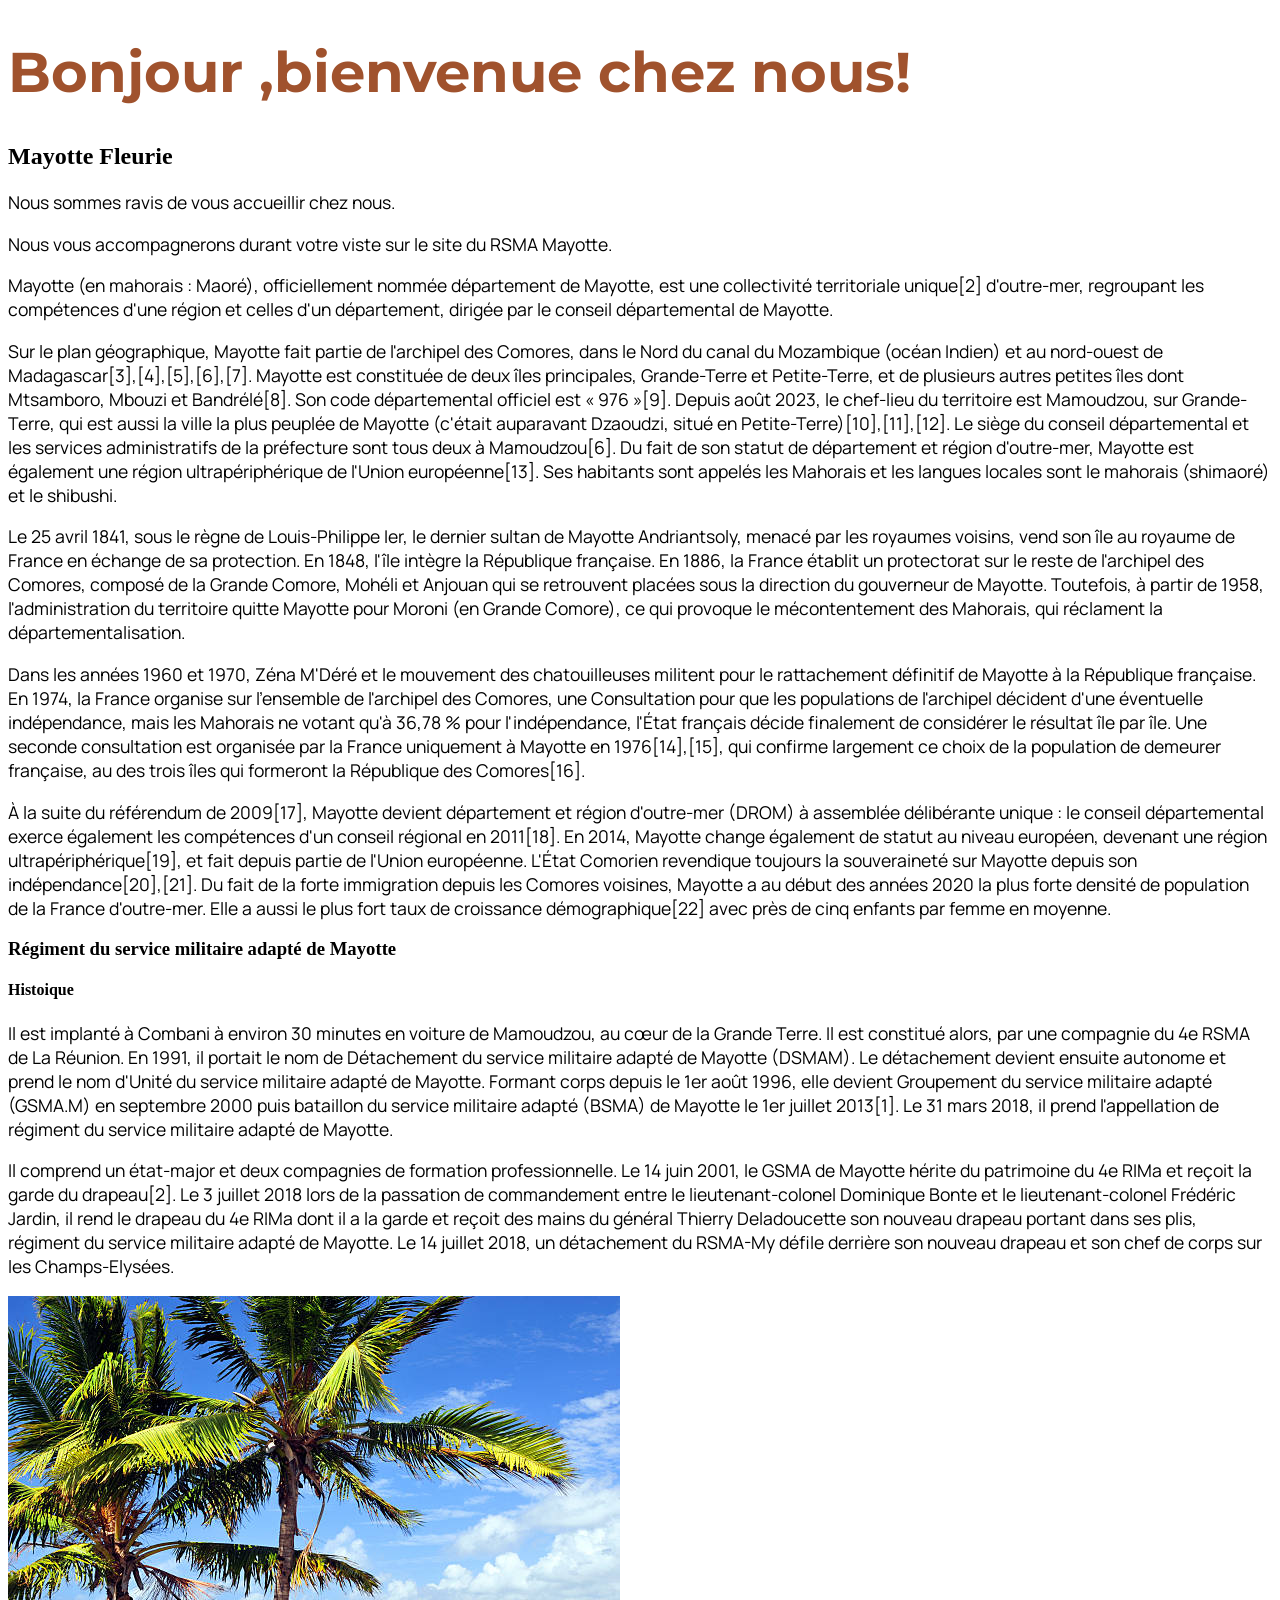
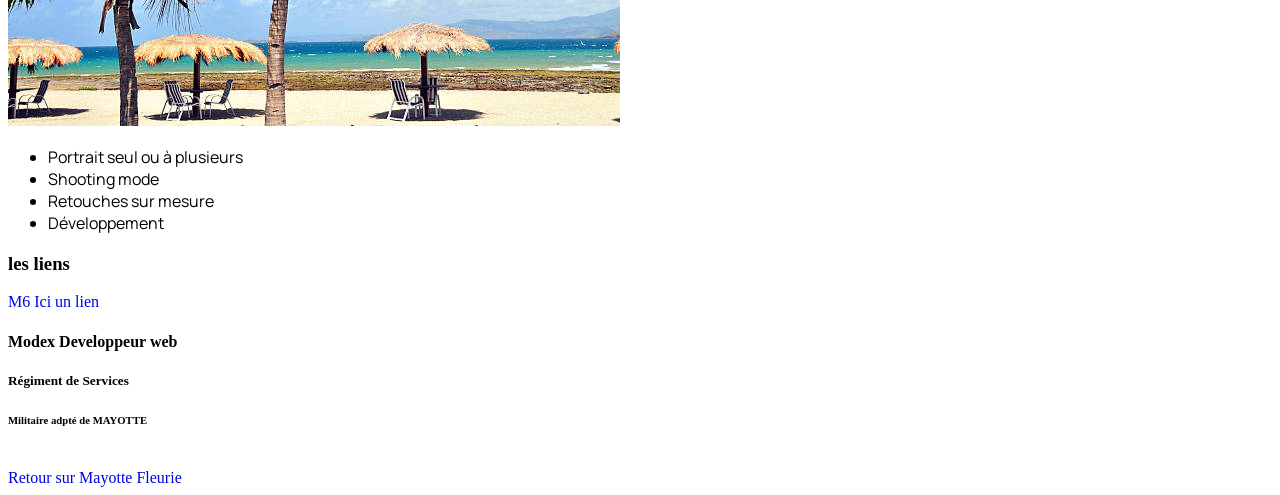
<file: a-propos.html>
<!doctype html>

<html>

<head>

    <meta charset="utf-8">
    <title> "RSMA Mayotte" </title>
    <link href="a-propos.css" rel="stylesheet">

    <link rel="preconnect" href="https://fonts.googleapis.com">
<link rel="preconnect" href="https://fonts.gstatic.com" crossorigin>
<link href="https://fonts.googleapis.com/css2?family=Manrope&display=swap"
rel="stylesheet">

<link rel="preconnect" href="https://fonts.googleapis.com">
<link rel="preconnect" href="https://fonts.gstatic.com" crossorigin>
<link href="https://fonts.googleapis.com/css2?family=Montserrat&display=swap"
rel="stylesheet">

</head>



<body>


        <!--Mon titre de niveau 1 -->
        <h1> Bonjour ,bienvenue chez nous! </h1>

                    
        <!--Mon titre de niveau 2 -->
        <!--Mon titre comporte un identifiant grâce a l'attribut id -->            
        <h2 id="mayotteFleurie"> Mayotte Fleurie </h2>
        

        <p>
            Nous sommes ravis de vous accueillir chez nous.
        </p>

        
        <p>
            Nous vous accompagnerons durant votre viste sur le site du RSMA Mayotte.
        </p>

        <!--Auto-biographie de Mayotte-->
        
        <link href="https://fonts.googleapis.com/css2?family=Oswald|Roboto|Sofia|Trirongy&display=swap"rel="styleshee">

        <p class="paragraphe">
            Mayotte (en mahorais : Maoré), officiellement nommée département de Mayotte, est une collectivité territoriale unique[2] d'outre-mer, regroupant les compétences d'une région et celles d'un département, dirigée par le conseil départemental de Mayotte.
        </p>

        
        <p class="paragraphe">
            Sur le plan géographique, Mayotte fait partie de l'archipel des Comores, dans le Nord du canal du Mozambique (océan Indien) et au nord-ouest de Madagascar[3],[4],[5],[6],[7]. Mayotte est constituée de deux îles principales, Grande-Terre et Petite-Terre, et de plusieurs autres petites îles dont Mtsamboro, Mbouzi et Bandrélé[8]. Son code départemental officiel est « 976 »[9]. Depuis août 2023, le chef-lieu du territoire est Mamoudzou, sur Grande-Terre, qui est aussi la ville la plus peuplée de Mayotte (c'était auparavant Dzaoudzi, situé en Petite-Terre)[10],[11],[12]. Le siège du conseil départemental et les services administratifs de la préfecture sont tous deux à Mamoudzou[6]. Du fait de son statut de département et région d'outre-mer, Mayotte est également une région ultrapériphérique de l'Union européenne[13]. Ses habitants sont appelés les Mahorais et les langues locales sont le mahorais (shimaoré) et le shibushi.
        </p>

        
        <p>
            Le 25 avril 1841, sous le règne de Louis-Philippe Ier, le dernier sultan de Mayotte Andriantsoly, menacé par les royaumes voisins, vend son île au royaume de France en échange de sa protection. En 1848, l'île intègre la République française. En 1886, la France établit un protectorat sur le reste de l'archipel des Comores, composé de la Grande Comore, Mohéli et Anjouan qui se retrouvent placées sous la direction du gouverneur de Mayotte. Toutefois, à partir de 1958, l'administration du territoire quitte Mayotte pour Moroni (en Grande Comore), ce qui provoque le mécontentement des Mahorais, qui réclament la départementalisation.
        </p>    
        
        
        <p>
            Dans les années 1960 et 1970, Zéna M'Déré et le mouvement des chatouilleuses militent pour le rattachement définitif de Mayotte à la République française. En 1974, la France organise sur l'ensemble de l'archipel des Comores, une Consultation pour que les populations de l'archipel décident d'une éventuelle indépendance, mais les Mahorais ne votant qu'à 36,78 % pour l'indépendance, l'État français décide finalement de considérer le résultat île par île. Une seconde consultation est organisée par la France uniquement à Mayotte en 1976[14],[15], qui confirme largement ce choix de la population de demeurer française, au 
            des trois îles qui formeront la République des Comores[16].
        </p>   
            
        
        <p>    
            À la suite du référendum de 2009[17], Mayotte devient département et région d'outre-mer (DROM) à assemblée délibérante unique : le conseil départemental exerce également les compétences d'un conseil régional en 2011[18]. En 2014, Mayotte change également de statut au niveau européen, devenant une région ultrapériphérique[19], et fait depuis partie de l'Union européenne. L'État Comorien revendique toujours la souveraineté sur Mayotte depuis son indépendance[20],[21].
            Du fait de la forte immigration depuis les Comores voisines, Mayotte a au début des années 2020 la plus forte densité de population de la France d'outre-mer. Elle a aussi le plus fort taux de croissance démographique[22] avec près de cinq enfants par femme en moyenne. 
        </p>



        <!--2émes paragraphe sur le RSMA-My-->
        <h3>Régiment du service militaire adapté de Mayotte</h3>


        <h4> Histoique </h4>

        <p>
            Il est implanté à Combani à environ 30 minutes en voiture de Mamoudzou, au cœur de la Grande Terre. Il est constitué alors, par une compagnie du 4e RSMA de La Réunion. En 1991, il portait le nom de Détachement du service militaire adapté de Mayotte (DSMAM). Le détachement devient ensuite autonome et prend le nom d'Unité du service militaire adapté de Mayotte. Formant corps depuis le 1er août 1996, elle devient Groupement du service militaire adapté (GSMA.M) en septembre 2000 puis bataillon du service militaire adapté (BSMA) de Mayotte le 1er juillet 2013[1]. Le 31 mars 2018, il prend l'appellation de régiment du service militaire 
            adapté de Mayotte.
        </p>



        <p>
            Il comprend un état-major et deux compagnies de formation professionnelle. Le 14 juin 2001, le GSMA de Mayotte hérite du patrimoine du 4e RIMa et reçoit la garde du drapeau[2]. Le 3 juillet 2018 lors de la passation de commandement entre le lieutenant-colonel Dominique Bonte et le lieutenant-colonel Frédéric Jardin, il rend le drapeau du 4e RIMa dont il a la garde et reçoit des mains du général Thierry Deladoucette son nouveau drapeau portant dans ses plis, régiment du service militaire adapté de Mayotte. Le 14 juillet 2018, un détachement du RSMA-My défile derrière son nouveau drapeau et son chef de corps sur les Champs-Elysées.
        </p>
 
        <img src="istockphoto-461261793-612x612.jpg"/>

<ul>
        <li>Portrait seul ou à plusieurs</li>
        <li>Shooting mode</li>
        <li>Retouches sur mesure</li>
        <li>Développement</li>
</ul>

        <!--Mon titre de niveau 3 -->
        <h3> les liens </h3>

<a href="https://www.m6.fr/"target="_blank">M6</a>

<a href="a-propos.html"target="_blank">Ici un lien</a>

        <!--mon titre niveau 4 -->
        <h4> Modex Developpeur web </h4>

        <!--Mon titre niveau 5 -->
        <h5> Régiment de Services </h5>
        
        <!--Mon titre niveau 6 -->
        <h6> Militaire adpté de MAYOTTE </h6>



<br>
<a href="#mayotteFleurie"> Retour sur Mayotte Fleurie</a>
 
</body>

</html>
</file>
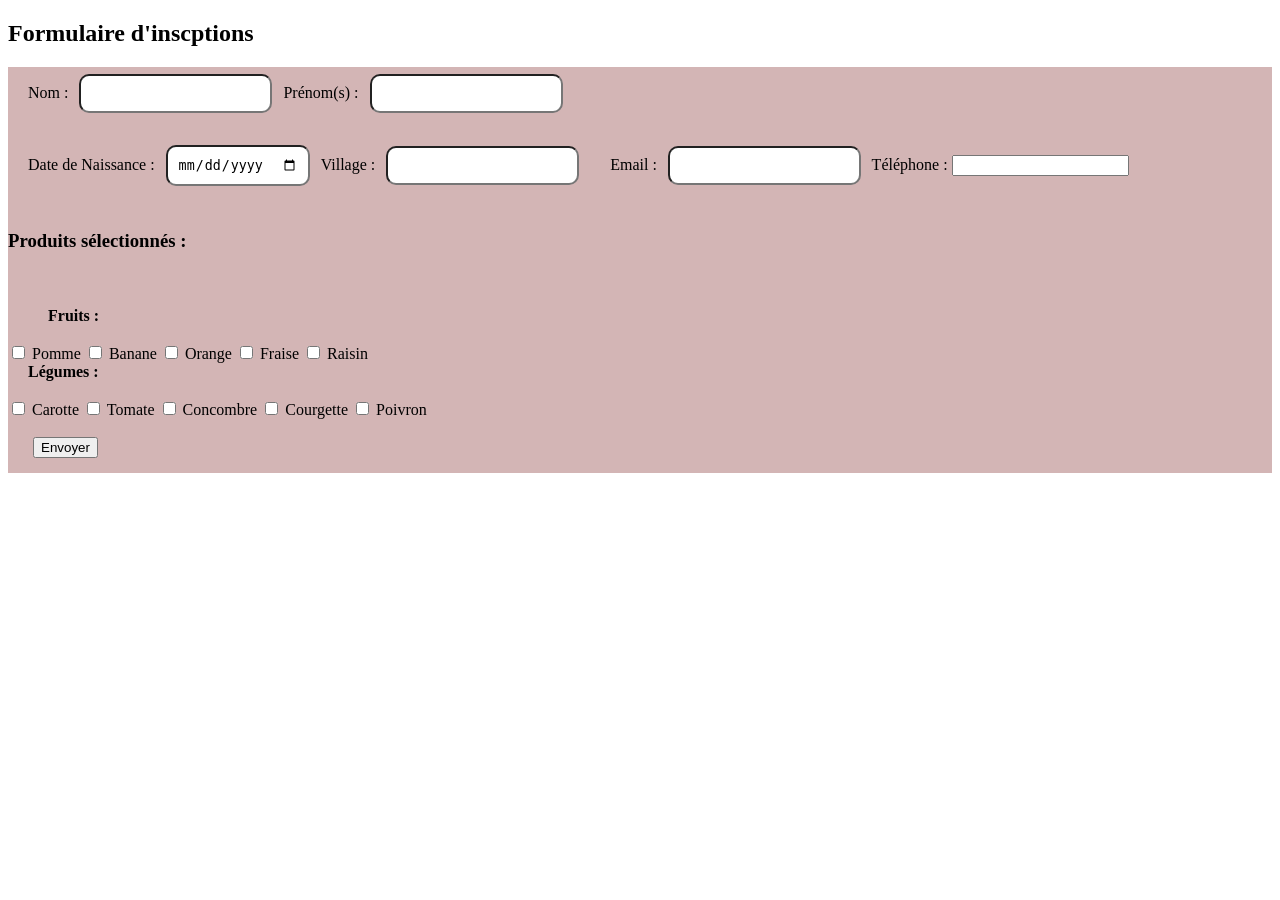
<file: formulaire.html>
<!--Je crée un formulaire d'inscrption-->
<!DOCTYPE html>
<html>

<!--l'entête-->
<head>

  <!--l'encodage-->  
  <meta charset="UTF-8">

  <!--Titre de la page web-->
  <title>Formulaire d'inscriptions </title>
  <link href="formulaire.css" rel="stylesheet">

</head>


<!--le corp-->
<body>

      <!--titre de mon formulaire-->
      <h2> Formulaire d'inscptions </h2>


    <!--la balise qui encadre tous les champs du formulaire 
    (inputs, boutons…).-->
    <form>

    <div >
        <!--nom des cases-->
        <label for="nom">Nom :</label>
        <!--insertions de text-->
        <input type="text" name="nom" id="nom" >

        <!--nom des cases-->
        <label for="prénom">Prénom(s) :</label>

        <!--insertions de text-->
        <input type="text" name=prénom id="prénom" > 
      
    </div>

    <br><br>



  <div >
      <!--nom des cases-->
      <label for="dateNaissance"> Date de Naissance :</label>

      <!--insertions de text-->
      <input type="date" name="dateNaissance" id="dateNaissance">


      <!--nom des cases-->
      <label for="village"> Village :</label>

      <!--insertions de text-->
      <input type="text" name=village id="village">
  </div> 


  <div>


      <!--Saisis d'email-->
      <label for="email"> Email : </label>
      <input type="email" name="email" id="email">

      <!--Saisis de téléphone-->
      <label for="telephone"> Téléphone : </label>
      <input type="tel" name="telephone" id="telephone">
      
  </div>

  <br><br>
  

<h3>Produits sélectionnés :</h3>
<ul id="liste-produits"></ul>

  </div>
  <br><br>
    
  <div>
    <!-- Groupe des fruits -->
<div>
    <label><strong>Fruits :</strong></label><br><br>

    <!-- Chaque ligne correspond à un fruit -->
    <input type="checkbox" name="pomme" id="pomme">
    <label for="pomme"> Pomme </label>

    <input type="checkbox" name="banane" id="banane">
    <label for="banane"> Banane </label>

    <input type="checkbox" name="orange" id="orange">
    <label for="orange"> Orange </label>

    <input type="checkbox" name="fraise" id="fraise">
    <label for="fraise"> Fraise </label>

    <input type="checkbox" name="raisin" id="raisin">
    <label for="raisin"> Raisin </label>
</div>

<br>

<!-- Groupe des légumes -->
<div>
    <label><strong>Légumes :</strong></label><br><br>

    <!-- Chaque ligne correspond à un légume -->
    <input type="checkbox" name="carotte" id="carotte">
    <label for="carotte"> Carotte </label>

    <input type="checkbox" name="tomate" id="tomate">
    <label for="tomate"> Tomate </label>

    <input type="checkbox" name="concombre" id="concombre">
    <label for="concombre"> Concombre </label>

    <input type="checkbox" name="courgette" id="courgette">
    <label for="courgette"> Courgette </label>

    <input type="checkbox" name="poivron" id="poivron">
    <label for="poivron"> Poivron </label>
</div>

  </div>
  <br><br>
    

    <div>
      <!--bouton envoyer-->
      <button type="submit">Envoyer</button>
    </div>

    <!--Fin de formulaire-->  
    </form>


 
</body>
</html>
</file>
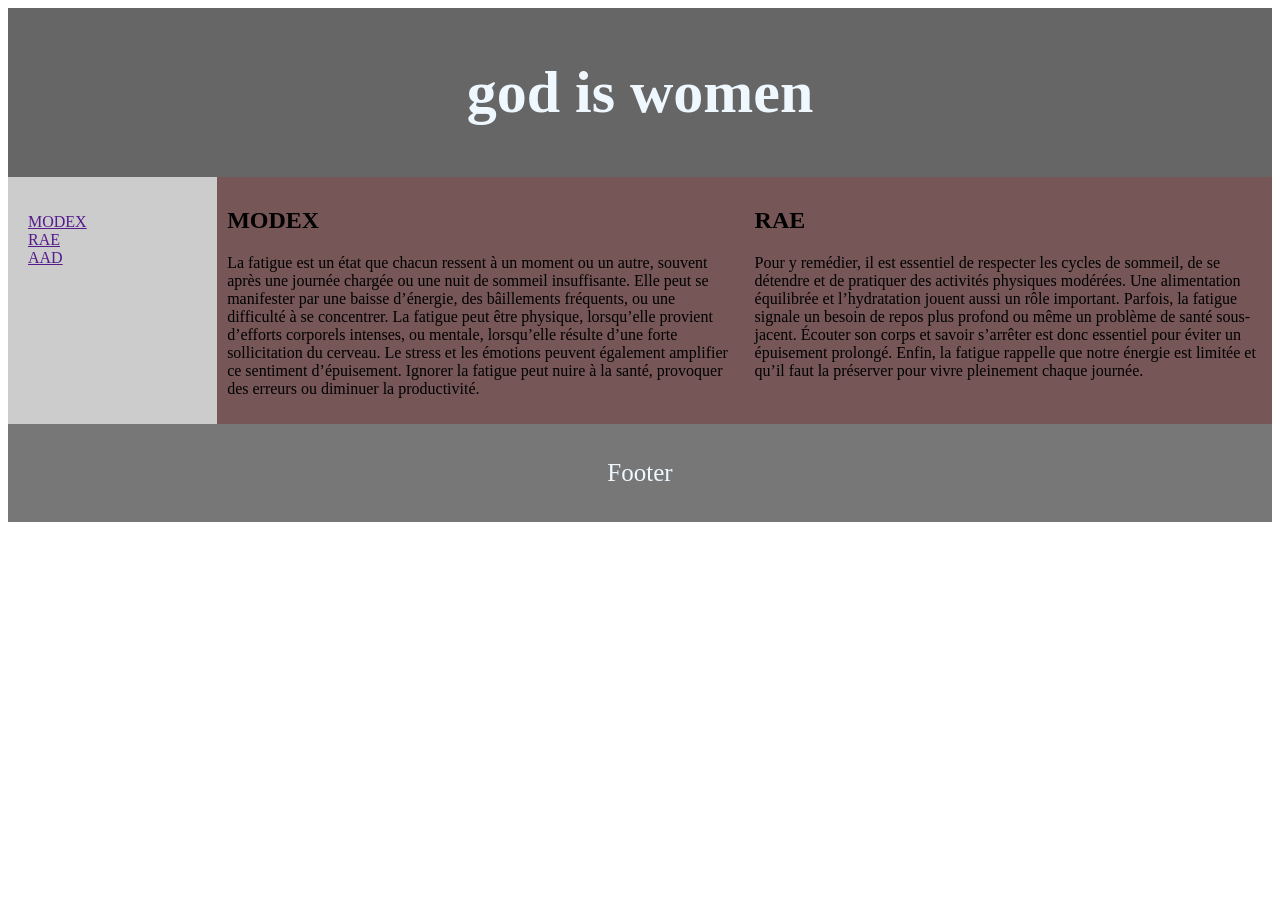
<file: layout.html>
<!DOCTYPE html>
<html lang="en">
<head>
    <meta charset="UTF-8">

    <!--Responsive=capable de s'adapter àla taille, a la largeur de l'écrans.-->
    <meta name="viewport" content="width=device-width, initial-scale=1.0">
    <title>Document</title>
    <link href="layout.css" rel="stylesheet">


</head>
<body>
    <!--l'entête da la page-->
    <header>
        <h1>god is women</h1>
    </header>

    <!--Ma section-->
    <section>
        <!--Barre de navigation-->
        <nav>
            <ul><!--liste désordonnée-->
                <li><a href="">MODEX</a></li><!--Lien hypertexte-->
                <li><a href="">RAE</a></li>
                <li><a href="">AAD</a></li>
            </ul>
        </nav>
        <!--je présente l'article de section-->
        <article>
            <h2> MODEX</h2>
            <p> La fatigue est un état que chacun ressent à un moment ou un autre, souvent après une journée chargée ou une nuit de sommeil insuffisante. Elle peut se manifester par une baisse d’énergie, des bâillements fréquents, ou une difficulté à se concentrer. La fatigue peut être physique, lorsqu’elle provient d’efforts corporels intenses, ou mentale, lorsqu’elle résulte d’une forte sollicitation du cerveau. Le stress et les émotions peuvent également amplifier ce sentiment d’épuisement. Ignorer la fatigue peut nuire à la santé, provoquer des erreurs ou diminuer la productivité. </p>
        </article>

        <article>
            <h2> RAE </h2>
            Pour y remédier, il est essentiel de respecter les cycles de sommeil, de se détendre et de pratiquer des activités physiques modérées. Une alimentation équilibrée et l’hydratation jouent aussi un rôle important. Parfois, la fatigue signale un besoin de repos plus profond ou même un problème de santé sous-jacent. Écouter son corps et savoir s’arrêter est donc essentiel pour éviter un épuisement prolongé. Enfin, la fatigue rappelle que notre énergie est limitée et qu’il faut la préserver pour vivre pleinement chaque journée.
        </article>
    </section>
    <!--pied ma page-->
    <footer>
        <p>Footer</p>
    </footer>
</body>
</html>
</file>
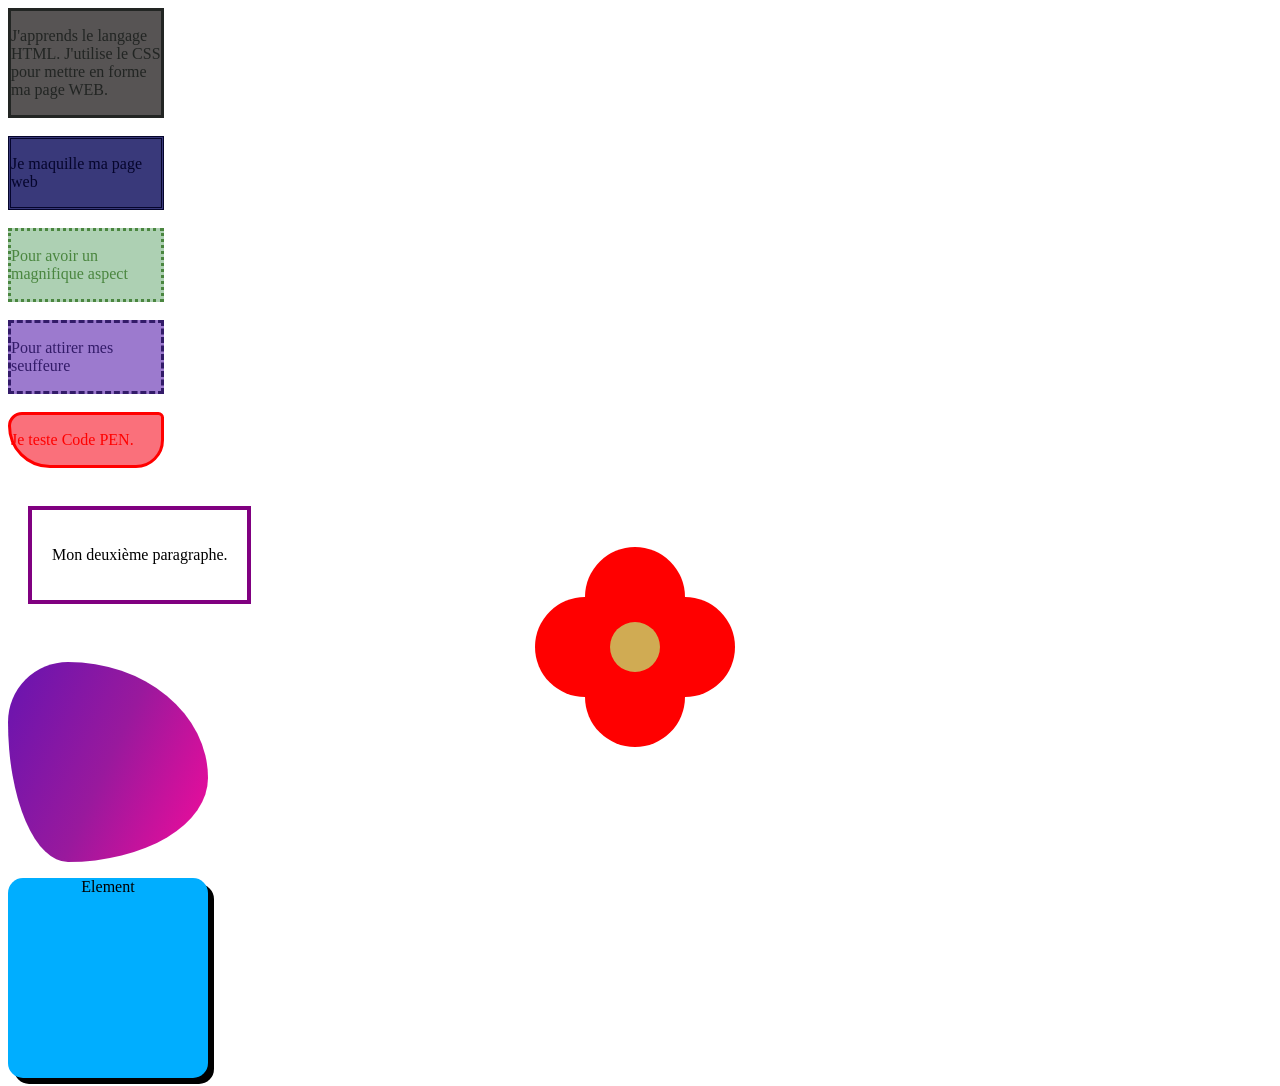
<file: service.html>
<!DOCTYPE html>
<!--lang est un attribut qui vas désigner la langue-->
<html lang="fr">

<!--l'entête de la page -->
<head> 

<!--charset est un attribut qui permet d'ajouter des accents, appostrophes...-->    
    <meta charset="utf-8">

    <title> Service.HTML </title>

    <!--J'importe mon fichier service.css-->
    <link href="service.css" rel="stylesheet">
    <!--L'attribut rel indique le type de lien et href précise la source du fichier a impoter -->



</head>
<body>


    <!--elle permet de créer une sections --> <!--peut mettre un id  exempl: "div1"-->

    <div id="divsolid">    
        <p> J'apprends le langage HTML. J'utilise le CSS pour mettre en forme ma page WEB.</p>
    </div id="divsolid">  
    <br>
    <div id="divdouble">
        <p> Je maquille ma page web</p>
    </div id="divdouble">
    <br>
    <div id="divdotted">
        <p> Pour avoir un magnifique aspect </p>
    </div id="divdotted">
    <br>
    <div id="divdashed">
        <p>Pour attirer mes seuffeure </p>
    </div id="divdashed">
        
<br>

    <div id="div1">
      <p> Je teste Code PEN. </p>
    </div>
    
    <br>
    
    <div id="div2">
         <p>Mon deuxième paragraphe.</p> 
    </div>
    

    <br>


<div class="flower">
  <div class="petal p1"></div>
  <div class="petal p2"></div>
  <div class="petal p3"></div>
  <div class="petal p4"></div>
  <div class="center"></div>
</div>   
<div class="cercle"></div>

 <div id="emeraude"></div id="emeraude">


<div id="cartons">
    <p>  Element </p>
</div>

</body>


</html>
</file>
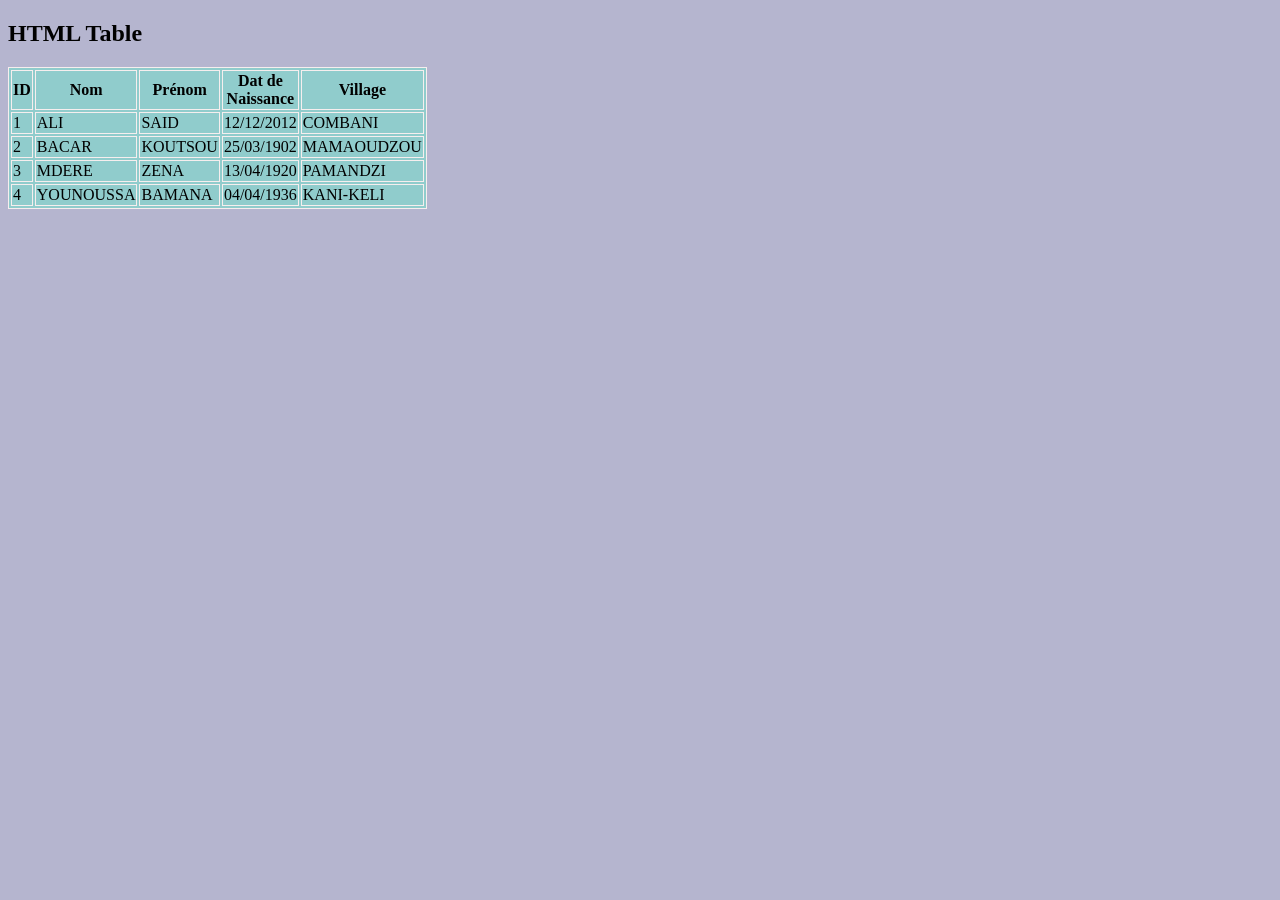
<file: tableau.html>
<!DOCTYPE html>
<html>

<head>
        <meta charset="UTF-8">
        <title>Tableau </title>
        <link href="tableau.css" rel="stylesheet">

</head>

<body>

<h2>HTML Table</h2>

<table style="width:25%">

<div >


  <tr>
    <th>ID</th> <!--Table Header
Représente une cellule d’en-tête.
Sert à donner un titre à une colonne ou une ligne.
Le texte est gras et centré par défaut.-->
    <th>Nom</th>
    <th>Prénom</th>
    <th>Dat de Naissance</th>
    <th>Village</th>
  </tr>


  <tr>
    <td>1</td><!--Balise Table Dat représente une cellule normale dans un tableau-->
    <td>ALI</td>
    <td>SAID</td>
    <td>12/12/2012</td>
    <td>COMBANI</td>
  </tr>


  <tr>
    <td>2</td>
    <td>BACAR</td>
    <td>KOUTSOU</td>
    <td>25/03/1902</td>
    <td>MAMAOUDZOU</td>
  </tr>


  <tr>
    <td>3</td>
    <td>MDERE</td>
    <td>ZENA</td>
    <td>13/04/1920</td>
    <td>PAMANDZI</td>
  </tr>


  <tr>
    <td>4</td>
    <td>YOUNOUSSA</td>
    <td>BAMANA</td>
    <td>04/04/1936</td>
    <td>KANI-KELI</td>
  </tr>

</div>
  
</table>

</body>

</html>
</file>
<file: a-propos.css>
h1{
    font-size: 3.5em;
    color: #a0522d;
    font-family: "Montserrat", sans-serif;
}
p{
    font-size: 1.1em;
    font-family:"Manrope",sans-serif ;
}

ul{
    font-size: 1em;
    font-family: "Manrope",sans-serif ;
}

a{
    font-size: 
    font-size:"Manrope",sans-serif;
    text-decoration: none;
}
</file>
<file: formulaire.css>
div{ /*vas selectionner la balise div(toutes)côter html*/
    display: inline; /*pour alligné tout les div */
    margin-left: 20px;/*vas les décaler vers la gauche*/
   
}
form{/*vas selectionner la balise form (toutes) côter htlm*/
    background-color: rgb(211, 181, 181); /*colorie l'arrière plan du formulaire*/
}

input[type=text] , [type=date],[type=email],[type=radio]{/*vas me selectionner tout les balise input de type text
    ,date,email et radio*/

    padding: 10px;/*ajouter un espace a l'interieur de la balised'input*/
    margin: 7px;/*vas décaler*/
    border-radius: 10px;/*vas nous permettre d'arrondir les angles*/
    

}
 input[type=date]{/*vas me selectionner tout les balise input de type text*/
    padding: 10px ;/*ajouter un espace a l'interieur de la balised'input*/
    margin: 7px;/*vas décaler*/
    border-radius: 10px; /*vas nous permettre d'arrondir les angles*/
 }

  
 input[type=email]{/*vas me selectionner tout les balise input de type email*/
    padding: 10px ;/*ajouter un espace a l'interieur de la balised'input*/
    margin: 7px;/*vas décaler*/
    border-radius: 10px;/*vas nous permettre d'arrondir les angles*/
    
 }

 button[type=submit]{/*vas me selectionner tout les balise button de type submit*/
    margin-bottom: 15px; /*vas décaler le bouton*/
    margin-left: 5px;/*vas les décaler vers la gauche*/

 }
</file>
<file: layout.css>
/*l'étoile prend tout*/
*{
    box-sizing: border-box;/*tout mettre dans une boîte*/
}
/*Mise en forme de l'entête*/
header{
    background-color:  #666; /*couleur de l'arrière plan*/
    padding: 10px; /*ecartement de (background-color) l'arrière plan*/
    text-align: center;/*le texte est alligné au centre*/
    color: aliceblue; /*couleur du texte*/
    font-size: 30px; /*la taille de la police */
}
 /*Mise en forme de la section*/

section{
    /*Optimise l'affichage sur different taille d'écrant*/
    display: -webkit-flex;
    display: flex;
} 

/*mise en forme de la balise nav*/
nav{
    -webkit-box-flex: 1;
    -ms-flex:1 ;
    flex: 1;
    background:#ccc;
    padding: 20px; 
}

/*Mise en forme de la liste UL de la balise <nav>*/
nav ul {
list-style-type: none; /*Je retire le bouton de la liste*/
padding: 0;
}

/*Mise en forme de l'article */
article{
    -webkit-box-flex: 3;
    -ms-flex: 3;
    flex: 3;
    background-color: rgb(118, 86, 86);
    padding: 10px;
}

footer{
    text-align: center;
    background-color: #777;
    color: aliceblue;
    padding: 10px;
    font-size: 25px;/*la taille de la police */
}
</file>
<file: service.css>
/*la partie gauche est la propriéter*/

/*SELECTEUR*/ 
/*côter droit et la valeur */
/*l'ensemble l'instruction */

div{
  width: 150px;

}    
/*ici j'ai une insertions de bordure solid */ 

#divsolid{
    border:solid;
    color: rgb(34, 37, 35);
    background-color:rgb(87, 84, 84);

}
 
/*ici j'ai une insertions de bordure double*/
#divdouble{
    border: double;
    color: rgb(5, 5, 44);
    background-color:rgb(57, 57, 122);
}

/* ici j'ai une insertions de bordure a pointié*/
#divdotted{
    border: dotted;
    color: rgb(74, 134, 63);
    background-color:rgb(173, 208, 179);
}

/*ici j'ai un insertions de bordure a petit tiret*/
#divdashed{
    border: dashed;
    color: rgb(51, 27, 105);
    background-color:rgb(156, 122, 206);
}



#div1{
  border:solid;
  border-radius:25px 10px 50px 75px;
  color : red;
  background-color: rgb(250, 112, 123);
  height: 23;
}

#div2{
  border:4px solid purple;
  padding:20px;
  width:fit-content;
  margin:20px
}


.flower {
  width: 10px;
  height: 10px;
  position: relative;
  margin: 5px auto;
}

.petal {
  width: 100px;
  height: 100px;
  background:red;
  border-radius: 50px;
  position: absolute;
  top: 00%;
  left: 00%;
  transform-origin: center bottom;
}


/* Pétales */
.p1 {
  transform: translate(-50%, -100%);
}

.p2 {
  transform: translate(0%, -50%); rotate(90deg);
}

.p3 {
  transform: translate(-50%, 0%); rotate(180deg);
}

.p4 {
  transform: translate(-100%, -50%); rotate(-90deg);
}

/* Centre */
.center {
  width: 50px;
  height: 50px;
  background: #d0ab53;
  border-radius: 50%;
  position: absolute;
  top: 00%;
  left: 00%;
  transform: translate(-50%, -50%);
}

#cartons{
        width: 200px;
        height: 200px;
        background: rgb(0, 174, 255);
        border-radius:15px ;
        box-shadow: 6px 6px 0px rgba(0,0,0);
        text-align: center;

    } 

#emeraude{ 
  
  width: 200px;
  height: 200px;
  background:purple;
  border-radius:30% 70% 70% 30% / 30% 58% 42% 70% ;
  background: linear-gradient(115deg, #6714b0, #99199d,#f40b9b);
}
</file>
<file: tableau.css>
table,th,td{
    background-color: rgb(144, 204, 204);
    border: 1px solid rgb(246, 238, 238)
}
body{
    background-color: rgb(181, 181, 207);
}
</file>
